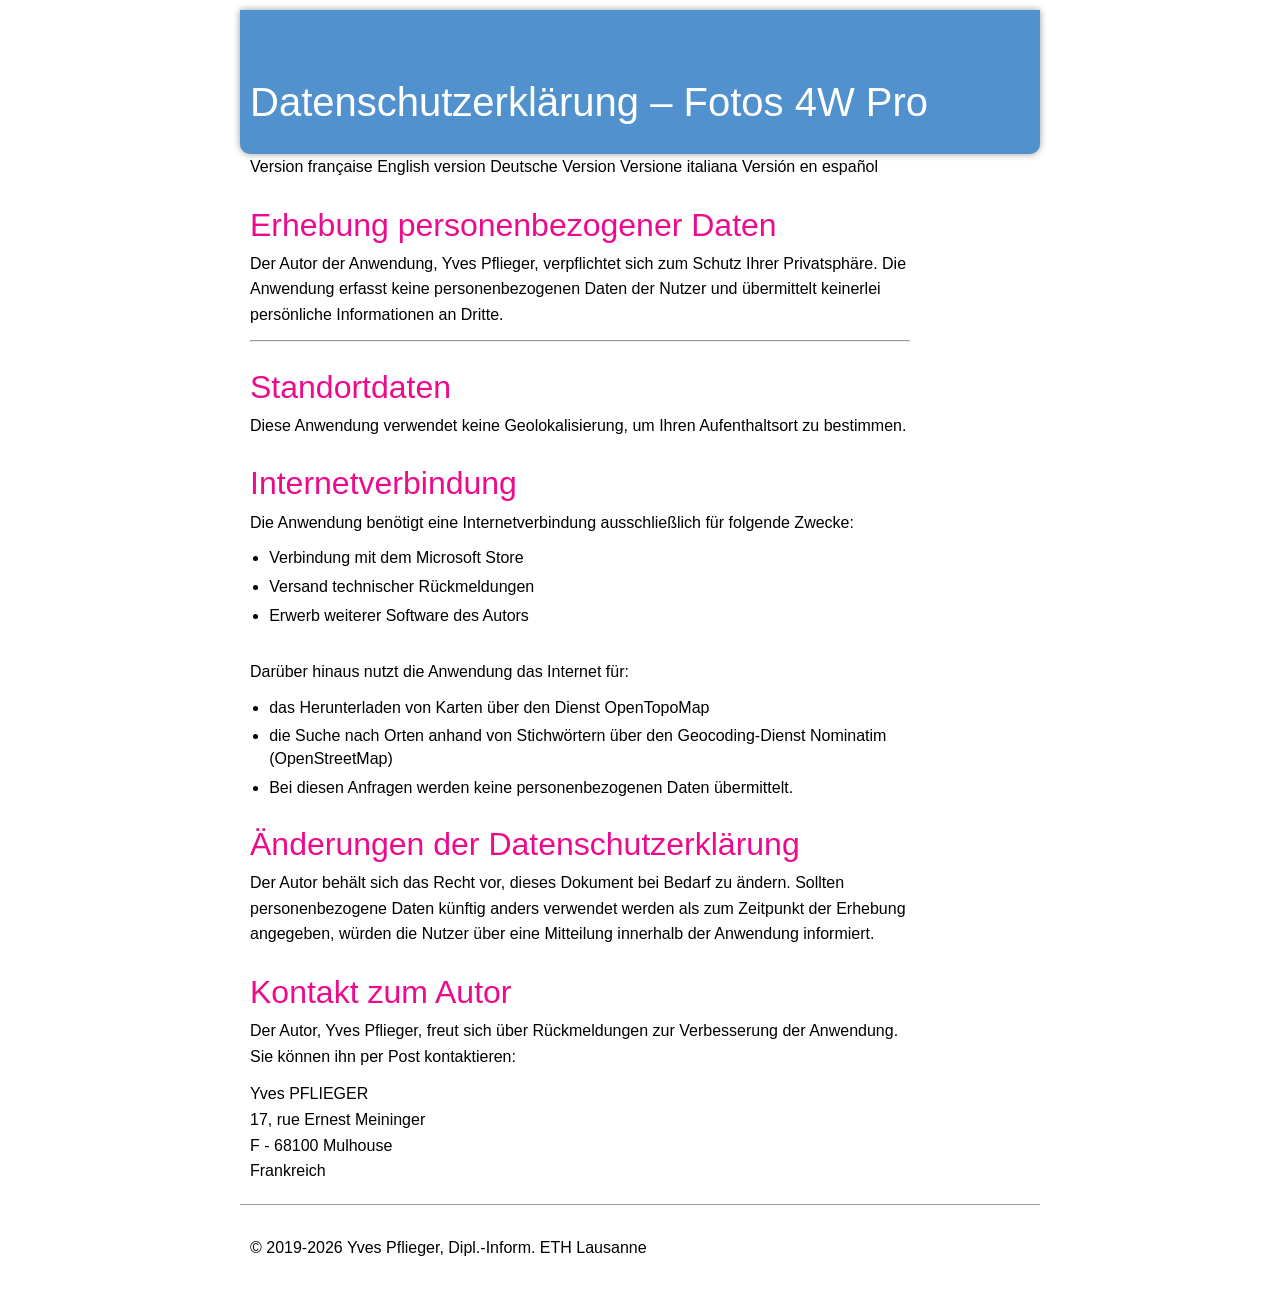
<file: de/index.html>
<!DOCTYPE html PUBLIC "-//W3C//DTD XHTML 1.0 Strict//EN" "http://www.w3.org/TR/xhtml1/DTD/xhtml1-strict.dtd"> 
<html xmlns="http://www.w3.org/1999/xhtml" dir="ltr" lang="fr-FR"> 
    <head>
        <title>Yves Pflieger, ingénieur informaticien</title>
        <meta http-equiv="Content-Type" content="text/html; charset=UTF-8" />
        <meta content="Politique de confidentialité de l'application Photos 4W Pro pour Windows."
            name="description" />
        <meta content="Photo, politique confidentialité, Windows"
            name="keywords" />
        <meta content="Yves Pflieger" name="author" />
        <link href="../css/styles.css" rel="stylesheet" />
        <meta name="viewport" content="width=device-width; initial-scale=1.0; maximum-scale=1.0; user-scalable=0;" />
    </head>
    <body>
        <div class='pg'>
            <div class='head'>
                <h1>Datenschutzerklärung – Fotos 4W Pro</h1>
            </div>
            <div class='pg-main'>
                <div class='entries'>
					<a href="../fr/index.html">Version française</a>
					<a href="../en/index.html">English version</a>
					<a href="../de/index.html">Deutsche Version</a>
                    <a href="../it/index.html">Versione italiana</a>
			        <a href="../es/index.html">Versión en español</a>
                    <h2>Erhebung personenbezogener Daten</h2>
                    <p class='preview'>Der Autor der Anwendung, Yves Pflieger, verpflichtet sich zum Schutz Ihrer Privatsphäre.
					Die Anwendung erfasst keine personenbezogenen Daten der Nutzer und übermittelt keinerlei persönliche Informationen an Dritte.</p>
					
                    <hr />
					
                    <h2>Standortdaten</h2>
                    <p class='preview'>Diese Anwendung verwendet keine Geolokalisierung, um Ihren Aufenthaltsort zu bestimmen.</p>
					
                    <h2>Internetverbindung</h2>
                    <p class='preview'>Die Anwendung benötigt eine Internetverbindung ausschließlich für folgende Zwecke:</p>
					<ul>
						<li>Verbindung mit dem Microsoft Store</li>
						<li>Versand technischer Rückmeldungen</li>
						<li>Erwerb weiterer Software des Autors</li>
					</ul></br>
					<p class='preview'>Darüber hinaus nutzt die Anwendung das Internet für:</p>
					<ul>
						<li>das Herunterladen von Karten über den Dienst OpenTopoMap</li>
						<li>die Suche nach Orten anhand von Stichwörtern über den Geocoding‑Dienst Nominatim (OpenStreetMap)</li>
						<li>Bei diesen Anfragen werden keine personenbezogenen Daten übermittelt.</li>
				  </ul>
                    <h2>Änderungen der Datenschutzerklärung</h2>
                    <p class='preview'>Der Autor behält sich das Recht vor, dieses Dokument bei Bedarf zu ändern.
							Sollten personenbezogene Daten künftig anders verwendet werden als zum Zeitpunkt der Erhebung angegeben, würden die Nutzer über eine Mitteilung innerhalb der Anwendung informiert.</p>

                    <h2>Kontakt zum Autor</h2>
                    <p class='preview'>Der Autor, Yves Pflieger, freut sich über Rückmeldungen zur Verbesserung der Anwendung.
					Sie können ihn per Post kontaktieren:</p>
                    <p>Yves PFLIEGER<br />
                        17, rue Ernest Meininger<br />
                        F - 68100 Mulhouse<br />
                        Frankreich</p>
                </div>
                <!--                
                <div class='sidebar'>
					<h2 class='not-there'>Blog Menu</h2>
					<h3 class='subscribe'>Subscribe</h3>
					<ul class='subscribe'>
						<li><a href='#'>RSS</a></li>
					</ul>
					<h3>Social</h3>
					<ul>
						<li><a href='#'>Facebook</a></li>
						<li><a href='#'>Twitter</a></li>
					</ul>
				</div>-->
            </div>
            <div class='foot'>
                <p> © 2019-2026 Yves Pflieger, Dipl.-Inform. ETH Lausanne</p>
            </div>

        </div>
    </body>
</html>
<!--
•Faire appel à un ingénieur diplômé d'une grande école, c'est se préserver de tout amateurisme.
•Traiter directement avec un ingénieur, c'est l'avantage d'avoir un seul interlocuteur pour un maximum de flexibilité, de réactivité et de compétence.
•Des étapes bien respectées pour avancer sans mauvaises surprises.
•Ce qui est simple est beau ou le souci du détail au pixel près.
•Faites appel à un spécialiste pour proposer votre site en version mobile avec la technologie HTML 5.
•L'ingénierie informatique: des professionnels de haut niveau aptes à s'adapter aux vrais problèmes.
-->
</file>
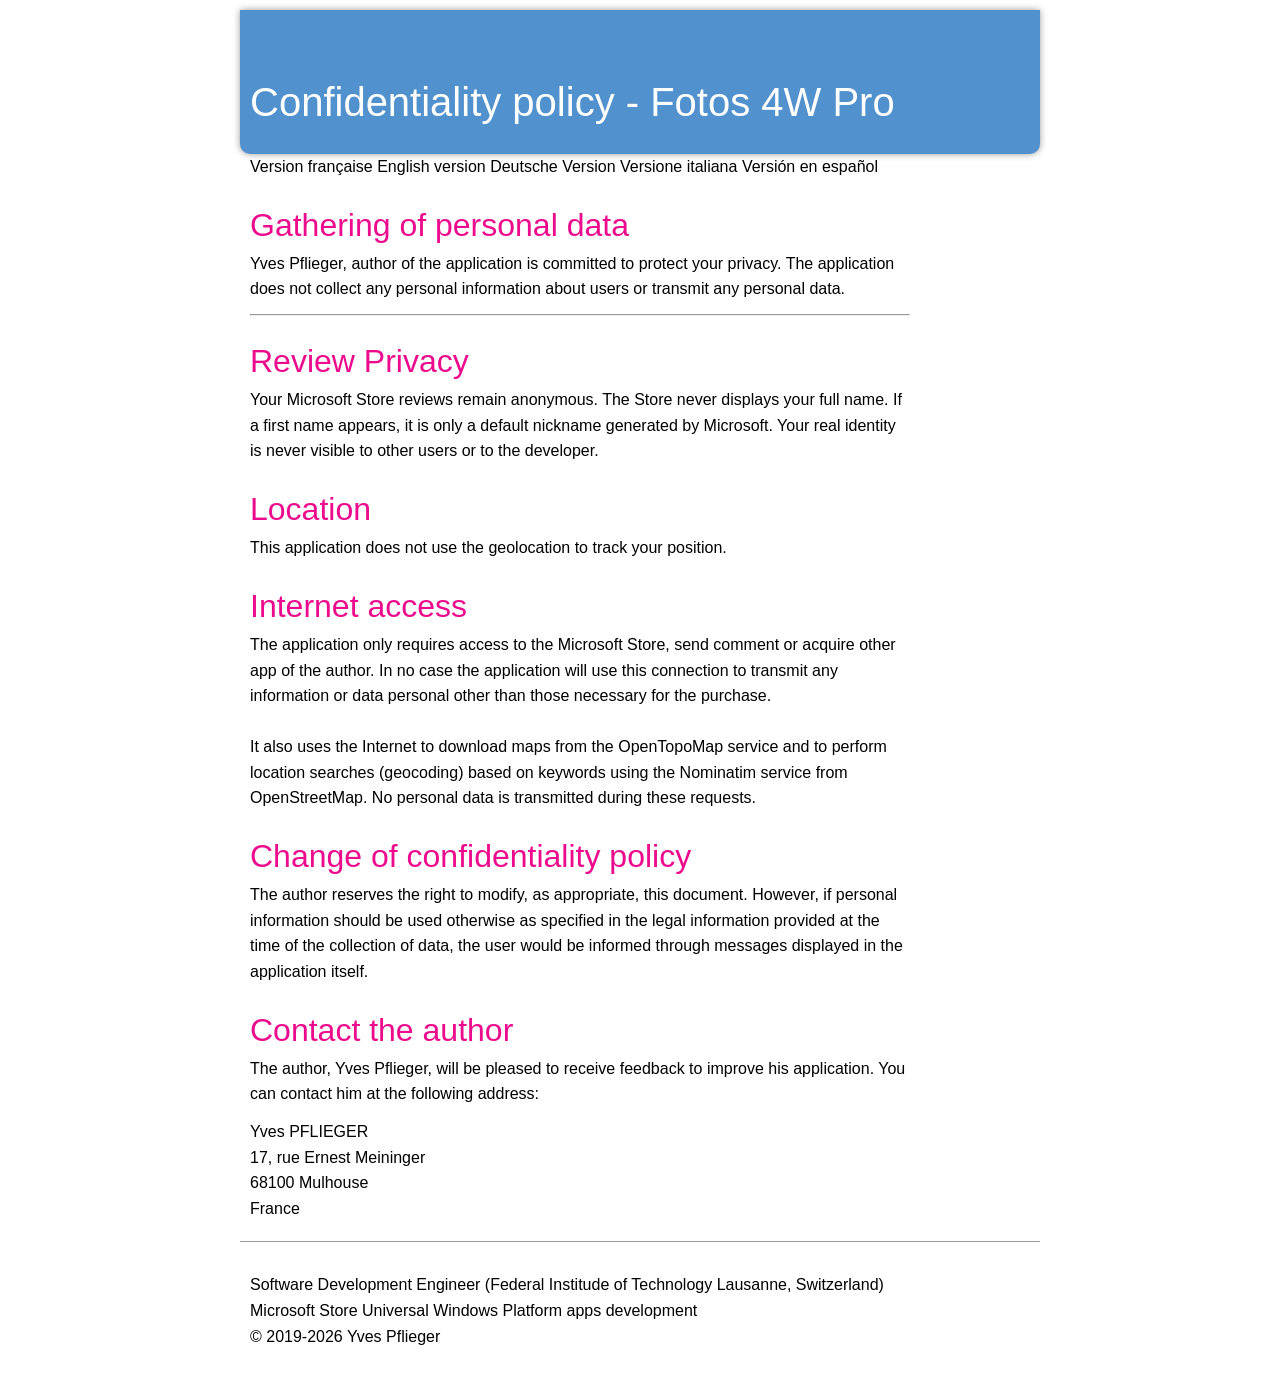
<file: en/index.html>
﻿<!DOCTYPE html PUBLIC "-//W3C//DTD XHTML 1.0 Strict//EN" "http://www.w3.org/TR/xhtml1/DTD/xhtml1-strict.dtd"> 
<html xmlns="http://www.w3.org/1999/xhtml" dir="ltr" lang="fr-FR"> 
    <head>
        <title>Yves Pflieger, sofware development engineer</title>
        <meta http-equiv="Content-Type" content="text/html; charset=UTF-8" />
        <meta content="Politique de confidentialité de l'application Fotos 4W Pro pour Windows 10-11"
            name="description" />
        <meta content="Fotos 4W Pro, Yves Pflieger, politique confidentialité, Windows 10-11"
            name="keywords" />
        <meta content="Yves Pflieger" name="author" />
        <link href="../css/styles.css" rel="stylesheet" />
        <meta name="viewport" content="width=device-width; initial-scale=1.0; maximum-scale=1.0; user-scalable=0;" />
    </head>
    <body>
        <div class='pg'>
            <div class='head'>
                <h1>Confidentiality policy - Fotos 4W Pro</h1>
            </div>
            <div class='pg-main'>
                <div class='entries'>
					<a href="../fr/index.html">Version française</a>
					<a href="../en/index.html">English version</a>
					<a href="../de/index.html">Deutsche Version</a>
                    <a href="../it/index.html">Versione italiana</a>
			         <a href="../es/index.html">Versión en español</a>
					 
                    <h2>Gathering of personal data</h2>
                    <p class='preview'>Yves Pflieger, author of the application is committed to protect your privacy. The application does not collect any personal information about users or transmit any personal data. </p>
                    <hr />
					
					<h2>Review Privacy</h2>
					<p class='preview'>Your Microsoft Store reviews remain anonymous.
						The Store never displays your full name. If a first name appears, it is only a default nickname generated by Microsoft. 
						Your real identity is never visible to other users or to the developer.</p>
											
                    <h2>Location</h2>
                    <p class='preview'>This application does not use the geolocation to track your position.</p>
					
                    <h2>Internet access</h2>
                    <p class='preview'>The application only requires access to the Microsoft Store, send comment or acquire other app of the author. In no case the application will use this connection to transmit any information or data personal other than those necessary for the purchase.<br/><br/>
					It also uses the Internet to download maps from the OpenTopoMap service and to perform location searches (geocoding) based on keywords using the Nominatim service from OpenStreetMap. No personal data is transmitted during these requests.</p>
					
                    <h2>Change of confidentiality policy</h2>
                    <p class='preview'>The author reserves the right to modify, as appropriate, this document. However, if personal information should be used otherwise as specified in the legal information provided at the time of the collection of data, the user would be informed through messages displayed in the application itself.</p>
					
                    <h2>Contact the author</h2>
                    <p class='preview'>The author, Yves Pflieger, will be pleased to receive feedback to improve his application. You can contact him at the following address:</p>
                    <p>Yves PFLIEGER<br />
                        17, rue Ernest Meininger<br />
                        68100 Mulhouse<br />
                        France</p>
                </div>
                <!--                
                <div class='sidebar'>
					<h2 class='not-there'>Blog Menu</h2>
					<h3 class='subscribe'>Subscribe</h3>
					<ul class='subscribe'>
						<li><a href='#'>RSS</a></li>
					</ul>
					<h3>Social</h3>
					<ul>
						<li><a href='#'>Facebook</a></li>
						<li><a href='#'>Twitter</a></li>
					</ul>
				</div>-->
            </div>
            <div class='foot'>
                <p>Software Development Engineer (Federal Institude of Technology Lausanne, Switzerland)<br />
                    Microsoft Store Universal Windows Platform apps  development<br />
                    © 2019-2026 Yves Pflieger</p>
            </div>

        </div>
    </body>
</html>
<!--
•Faire appel à un ingénieur diplômé d'une grande école, c'est se préserver de tout amateurisme.
•Traiter directement avec un ingénieur, c'est l'avantage d'avoir un seul interlocuteur pour un maximum de flexibilité, de réactivité et de compétence.
•Des étapes bien respectées pour avancer sans mauvaises surprises.
•Ce qui est simple est beau ou le souci du détail au pixel près.
•Faites appel à un spécialiste pour proposer votre site en version mobile avec la technologie HTML 5.
•L'ingénierie informatique: des professionnels de haut niveau aptes à s'adapter aux vrais problèmes.
-->
</file>
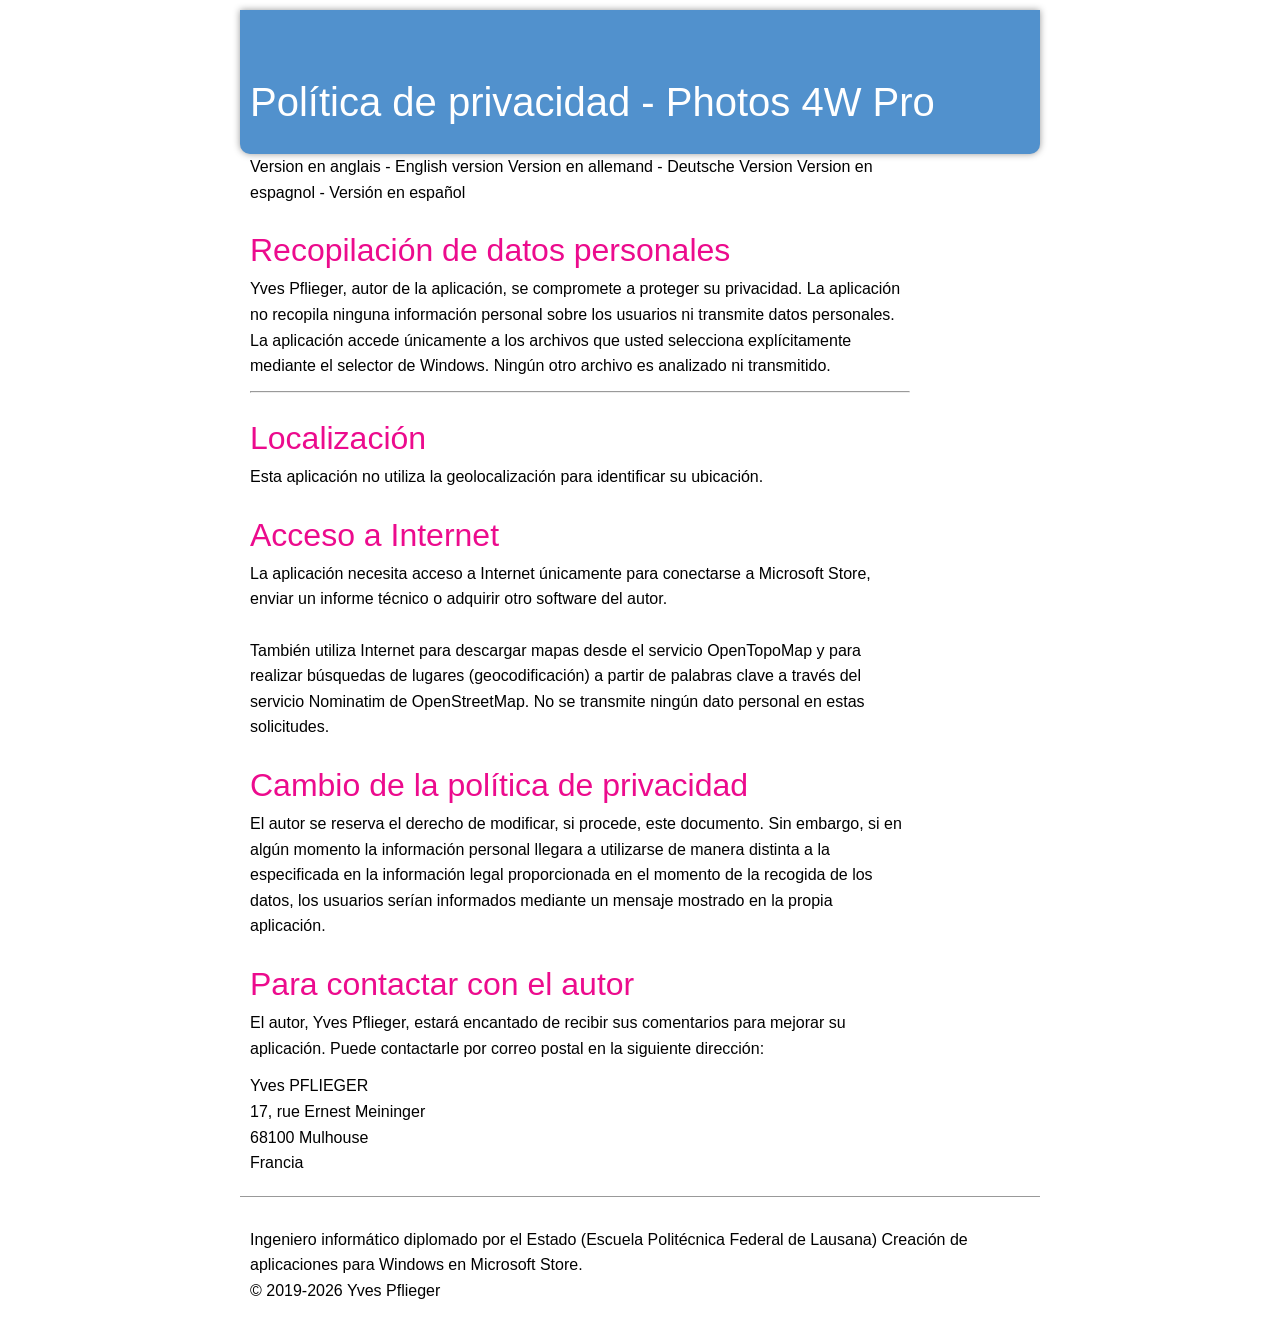
<file: es/index.html>
<!DOCTYPE html PUBLIC "-//W3C//DTD XHTML 1.0 Strict//EN" "http://www.w3.org/TR/xhtml1/DTD/xhtml1-strict.dtd"> 
<html xmlns="http://www.w3.org/1999/xhtml" dir="ltr" lang="es-ES"> 
    <head>
        <title>Yves Pflieger, ingeniero informático</title>
        <meta http-equiv="Content-Type" content="text/html; charset=UTF-8" />
        <meta content="Política de privacidad de la aplicación Photos 4W Pro para Windows."
            name="description" />
        <meta content="Foto, política de privacidad, Windows"
            name="keywords" />
        <meta content="Yves Pflieger" name="author" />
        <link href="../css/styles.css" rel="stylesheet" />
        <meta name="viewport" content="width=device-width; initial-scale=1.0; maximum-scale=1.0; user-scalable=0;" />
    </head>
    <body>
        <div class='pg'>
            <div class='head'>
                <h1>Política de privacidad - Photos 4W Pro</h1>
            </div>
            <div class='pg-main'>
                <div class='entries'>
             <a href="http://logiciel.azurewebsites.net/Legal/PhotoTri/en/index.html">Version en anglais - English version</a>
             <a href="http://logiciel.azurewebsites.net/Legal/PhotoTri/de/index.html">Version en allemand - Deutsche Version</a>
             <a href="http://logiciel.azurewebsites.net/Legal/PhotoTri/es/index.html">Version en espagnol - Versión en español</a>
                    <h2>Recopilación de datos personales</h2>
                    <p class='preview'>Yves Pflieger, autor de la aplicación, se compromete a proteger su privacidad. La aplicación no recopila ninguna información personal sobre los usuarios ni transmite datos personales. La aplicación accede únicamente a los archivos que usted selecciona explícitamente mediante el selector de Windows. Ningún otro archivo es analizado ni transmitido.</p>
                    <hr />
                    <h2>Localización</h2>
                    <p class='preview'>Esta aplicación no utiliza la geolocalización para identificar su ubicación.</p>
                    <h2>Acceso a Internet</h2>
                    <p class='preview'>La aplicación necesita acceso a Internet únicamente para conectarse a Microsoft Store, enviar un informe técnico o adquirir otro software del autor. <br/><br/>
                        También utiliza Internet para descargar mapas desde el servicio OpenTopoMap y para realizar búsquedas de lugares (geocodificación) a partir de palabras clave a través del servicio Nominatim de OpenStreetMap. No se transmite ningún dato personal en estas solicitudes.</p>
                    <h2>Cambio de la política de privacidad</h2>
                    <p class='preview'>El autor se reserva el derecho de modificar, si procede, este documento. Sin embargo, si en algún momento la información personal llegara a utilizarse de manera distinta a la especificada en la información legal proporcionada en el momento de la recogida de los datos, los usuarios serían informados mediante un mensaje mostrado en la propia aplicación.</p>
                    <h2>Para contactar con el autor</h2>
                    <p class='preview'>El autor, Yves Pflieger, estará encantado de recibir sus comentarios para mejorar su aplicación. Puede contactarle por correo postal en la siguiente dirección:</p>
                    <p>Yves PFLIEGER<br />
                        17, rue Ernest Meininger<br />
                        68100 Mulhouse<br />
                        Francia</p>
                </div>

            </div>
            <div class='foot'>
                <p>Ingeniero informático diplomado por el Estado (Escuela Politécnica Federal de Lausana)  
Creación de aplicaciones para Windows en Microsoft Store.<br />
                    © 2019-2026 Yves Pflieger</p>
            </div>

        </div>
    </body>
</html>
</file>
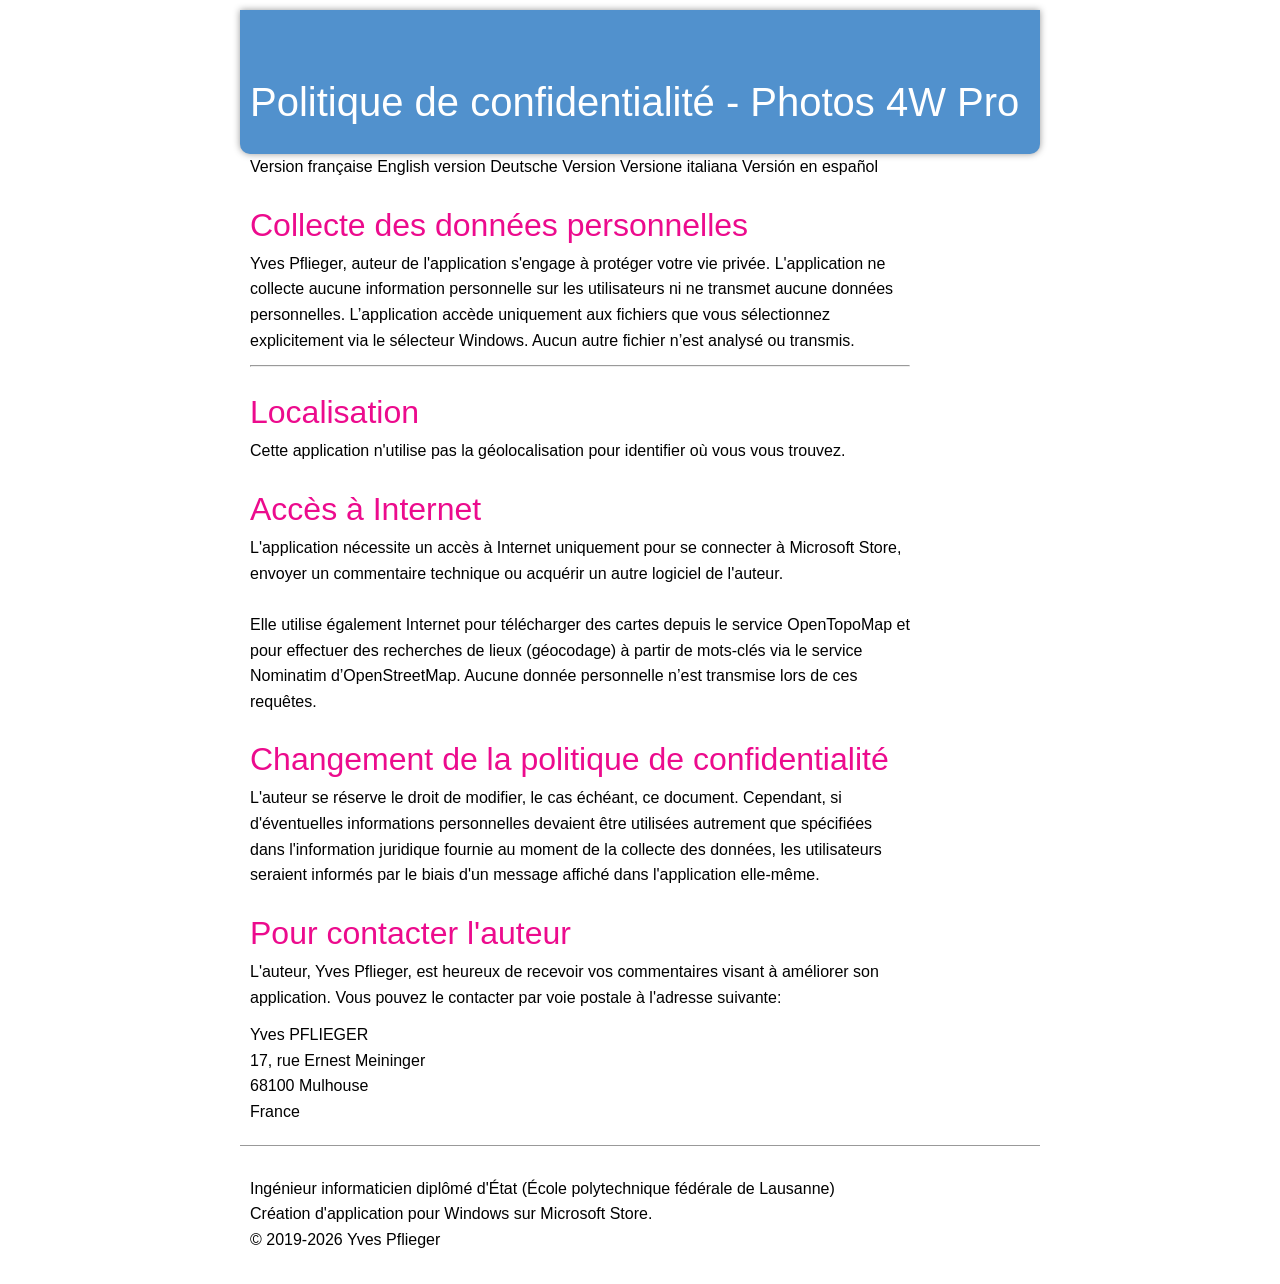
<file: fr/index.html>
<!DOCTYPE html PUBLIC "-//W3C//DTD XHTML 1.0 Strict//EN" "http://www.w3.org/TR/xhtml1/DTD/xhtml1-strict.dtd"> 
<html xmlns="http://www.w3.org/1999/xhtml" dir="ltr" lang="fr-FR"> 
    <head>
        <title>Yves Pflieger, ingénieur informaticien</title>
        <meta http-equiv="Content-Type" content="text/html; charset=UTF-8" />
        <meta content="Politique de confidentialité de l'application Photos 4W Pro pour Windows."
            name="description" />
        <meta content="Photo, politique confidentialité, Windows"
            name="keywords" />
        <meta content="Yves Pflieger" name="author" />
        <link href="../css/styles.css" rel="stylesheet" />
        <meta name="viewport" content="width=device-width; initial-scale=1.0; maximum-scale=1.0; user-scalable=0;" />
    </head>
    <body>
        <div class='pg'>
            <div class='head'>
                <h1>Politique de confidentialité - Photos 4W Pro</h1>
            </div>
            <div class='pg-main'>
                <div class='entries'>
					<a href="../fr/index.html">Version française</a>
					<a href="../en/index.html">English version</a>
					<a href="../index.html">Deutsche Version</a>
                    <a href="../it/index.html">Versione italiana</a>
			        <a href="../es/index.html">Versión en español</a>
                    <h2>Collecte des données personnelles</h2>
                    <p class='preview'>Yves Pflieger, auteur de l'application 
                        s'engage à protéger votre vie privée. L'application ne collecte aucune information
                        personnelle sur les utilisateurs ni ne transmet aucune données
                        personnelles. L’application accède uniquement aux fichiers que vous sélectionnez explicitement via le sélecteur Windows. Aucun autre fichier n’est analysé ou transmis. </p>
                    <hr />
                    <h2>Localisation</h2>
                    <p class='preview'>Cette application n'utilise pas la géolocalisation pour identifier où vous vous trouvez.</p>
                    <h2>Accès à Internet</h2>
                    <p class='preview'>L'application nécessite un accès à Internet uniquement pour
                        se connecter à Microsoft Store, envoyer un commentaire technique ou acquérir un autre logiciel de l'auteur. <br/><br/>
						Elle utilise également Internet pour télécharger des cartes depuis le service OpenTopoMap et pour effectuer des recherches de lieux (géocodage) à partir de mots‑clés via le service Nominatim d’OpenStreetMap. Aucune donnée personnelle n’est transmise lors de ces requêtes.</p>
                    <h2>Changement de la politique de confidentialité</h2>
                    <p class='preview'>L'auteur se réserve le droit de modifier, le cas échéant, ce document.
                        Cependant, si d'éventuelles informations personnelles devaient être utilisées autrement
                        que spécifiées dans l'information juridique fournie au moment de la collecte des données,
                        les utilisateurs seraient informés par le biais d'un message affiché dans l'application
                        elle-même. </p>
                    <h2>Pour contacter l'auteur</h2>
                    <p class='preview'>L'auteur, Yves Pflieger, est heureux de recevoir vos commentaires
                        visant à améliorer son application. Vous pouvez le contacter par voie postale à l'adresse suivante:</p>
                    <p>Yves PFLIEGER<br />
                        17, rue Ernest Meininger<br />
                        68100 Mulhouse<br />
                        France</p>
                </div>
            </div>
            <div class='foot'>
                <p>Ingénieur informaticien diplômé d'État (École polytechnique fédérale de Lausanne)<br />
                    Création d'application pour Windows  sur Microsoft Store.<br />
                    © 2019-2026 Yves Pflieger</p>
            </div>

        </div>
    </body>
</html>
</file>
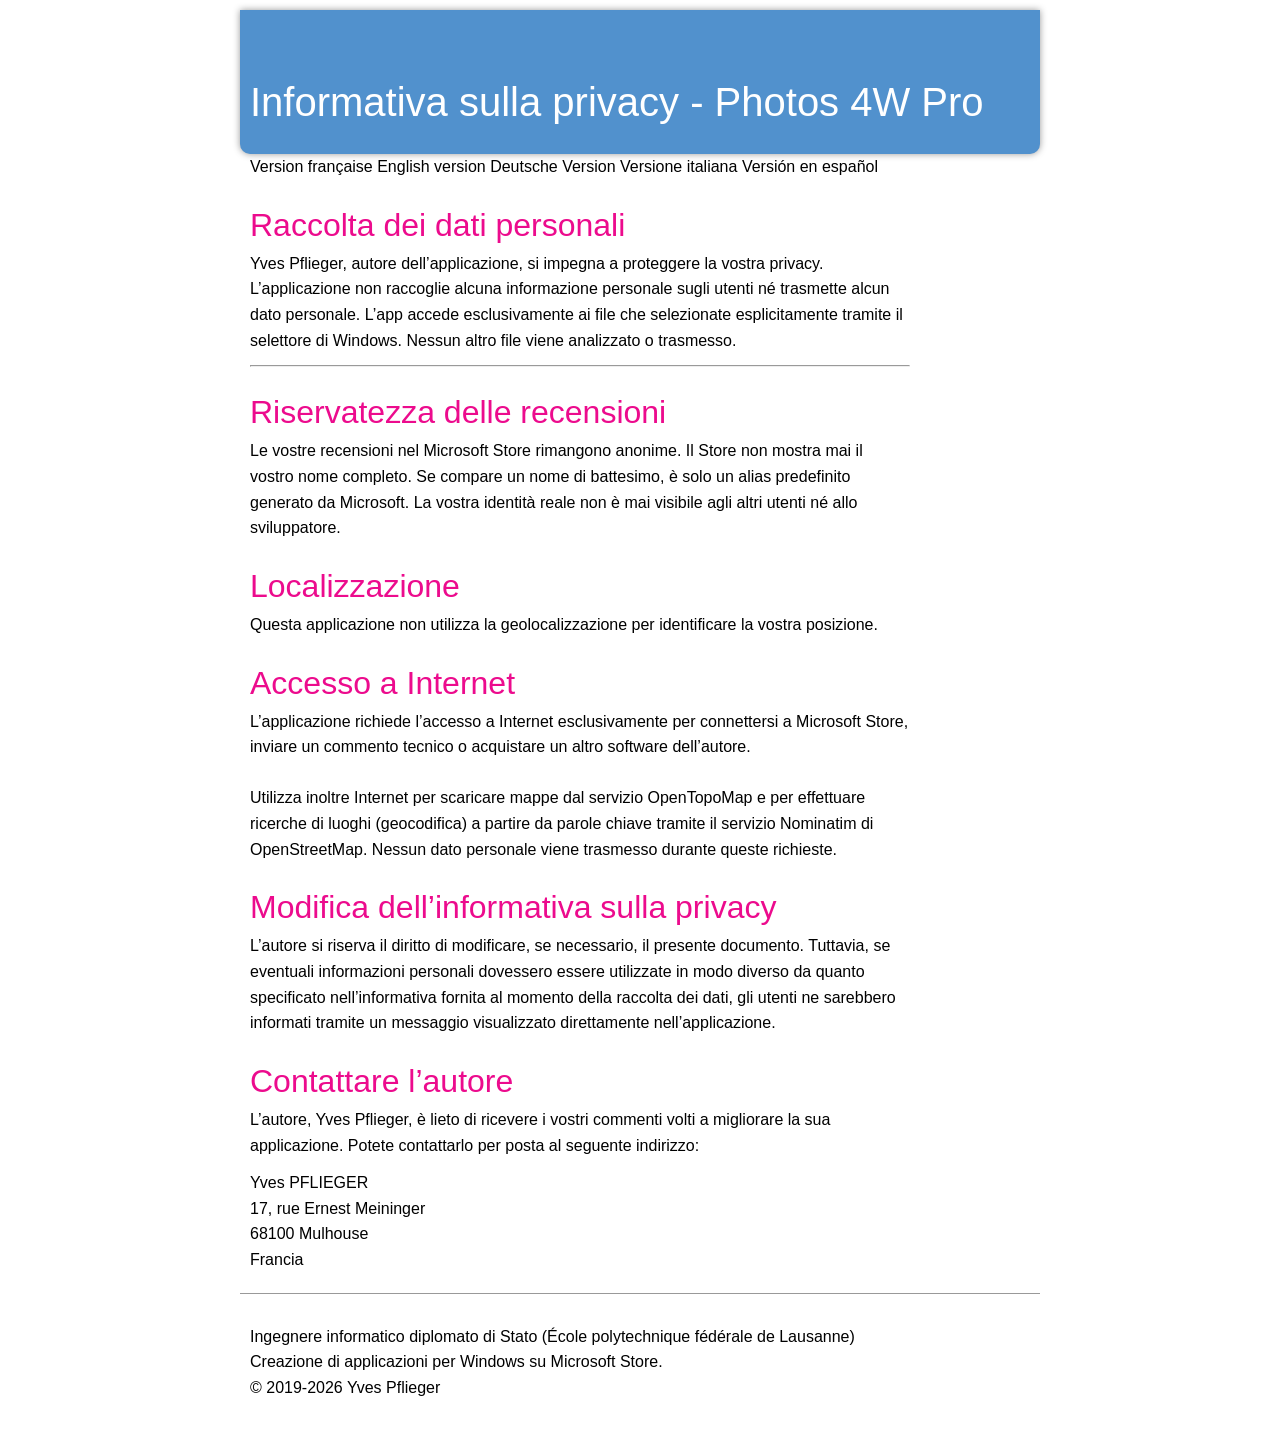
<file: it/index.html>
<!DOCTYPE html PUBLIC "-//W3C//DTD XHTML 1.0 Strict//EN" "http://www.w3.org/TR/xhtml1/DTD/xhtml1-strict.dtd"> 
<html xmlns="http://www.w3.org/1999/xhtml" dir="ltr" lang="it-IT"> 
    <head>
        <title>Yves Pflieger, ingegnere informatico</title>
        <meta http-equiv="Content-Type" content="text/html; charset=UTF-8" />
        <meta content="Informativa sulla privacy dell'applicazione Photos 4W Pro per Windows."
            name="description" />
        <meta content="Foto, informativa privacy, Windows"
            name="keywords" />
        <meta content="Yves Pflieger" name="author" />
        <link href="../css/styles.css" rel="stylesheet" />
        <meta name="viewport" content="width=device-width; initial-scale=1.0; maximum-scale=1.0; user-scalable=0;" />
    </head>
    <body>
        <div class='pg'>
            <div class='head'>
                <h1>Informativa sulla privacy - Photos 4W Pro</h1>
            </div>
            <div class='pg-main'>
                <div class='entries'>
					<a href="../fr/index.html">Version française</a>
					<a href="../en/index.html">English version</a>
					<a href="../de/index.html">Deutsche Version</a>
                    <a href="../it/index.html">Versione italiana</a>
			         <a href="../es/index.html">Versión en español</a>
                    <h2>Raccolta dei dati personali</h2>
                    <p class='preview'>Yves Pflieger, autore dell’applicazione, 
                        si impegna a proteggere la vostra privacy. L’applicazione non raccoglie alcuna informazione
                        personale sugli utenti né trasmette alcun dato personale.
                        L’app accede esclusivamente ai file che selezionate esplicitamente tramite il selettore di Windows. Nessun altro file viene analizzato o trasmesso. </p>

                    <hr />
					
					<h2>Riservatezza delle recensioni</h2>
					<p class='preview'>Le vostre recensioni nel Microsoft Store rimangono anonime.
							Il Store non mostra mai il vostro nome completo.
							Se compare un nome di battesimo, è solo un alias predefinito generato da Microsoft.
							La vostra identità reale non è mai visibile agli altri utenti né allo sviluppatore.</p>

                    <h2>Localizzazione</h2>
                    <p class='preview'>Questa applicazione non utilizza la geolocalizzazione per identificare la vostra posizione.</p>

                    <h2>Accesso a Internet</h2>
                    <p class='preview'>L’applicazione richiede l’accesso a Internet esclusivamente per
                        connettersi a Microsoft Store, inviare un commento tecnico o acquistare un altro software dell’autore. <br/><br/>
                        Utilizza inoltre Internet per scaricare mappe dal servizio OpenTopoMap e per effettuare ricerche di luoghi (geocodifica) a partire da parole chiave tramite il servizio Nominatim di OpenStreetMap. Nessun dato personale viene trasmesso durante queste richieste.</p>

                    <h2>Modifica dell’informativa sulla privacy</h2>
                    <p class='preview'>L’autore si riserva il diritto di modificare, se necessario, il presente documento.
                        Tuttavia, se eventuali informazioni personali dovessero essere utilizzate in modo diverso
                        da quanto specificato nell’informativa fornita al momento della raccolta dei dati,
                        gli utenti ne sarebbero informati tramite un messaggio visualizzato direttamente
                        nell’applicazione. </p>

                    <h2>Contattare l’autore</h2>
                    <p class='preview'>L’autore, Yves Pflieger, è lieto di ricevere i vostri commenti
                        volti a migliorare la sua applicazione. Potete contattarlo per posta al seguente indirizzo:</p>

                    <p>Yves PFLIEGER<br />
                        17, rue Ernest Meininger<br />
                        68100 Mulhouse<br />
                        Francia</p>
                </div>
            </div>

            <div class='foot'>
                <p>Ingegnere informatico diplomato di Stato (École polytechnique fédérale de Lausanne)<br />
                    Creazione di applicazioni per Windows su Microsoft Store.<br />
                    © 2019-2026 Yves Pflieger</p>
            </div>

        </div>
    </body>
</html>
</file>
<file: css/styles.css>
/* ------------------------------
   RESET MODERNE
------------------------------ */
* {
    margin: 0;
    padding: 0;
    box-sizing: border-box;
}

body {
    font-family: Helvetica, "Helvetica Neue", Arial, sans-serif;
    line-height: 1.6;
    background: #fff;
    color: #000;
}

/* ------------------------------
   TITRES
------------------------------ */
h1, h2, h3 {
    font-family: "Segoe UI Light", "Segoe UI", Verdana, Arial, sans-serif;
    font-weight: normal;
}

h1 {
    color: #fff;
    font-size: 40px;
}

h2 {
    margin-top: 20px;
    font-size: 32px;
    color: #ec0b8d;
}

p {
    margin-bottom: 12px;
    font-size: 16px;
}

/* ------------------------------
   LIENS
------------------------------ */
a {
    color: inherit;
    text-decoration: none;
}

a:hover {
    text-decoration: underline;
}

/* ------------------------------
   LISTES
------------------------------ */
ul {
    margin-left: 1.2em;
    padding-left: 0;
    font-family: inherit;
    font-size: inherit;
}

li {
    margin-bottom: 0.4em;
    line-height: 1.4;
}

/* ------------------------------
   STRUCTURE
------------------------------ */
.pg {
    width: 100%;
    max-width: 800px;
    margin: 0 auto;
}

.head {
    background: #5191cd;
    padding: 60px 10px 20px 10px;
    margin-top: 10px;
    border-radius: 0 0 10px 10px;
    box-shadow: 0 0 7px #999;
}

.pg-main {
    padding: 0 10px;
}

.entries {
    width: 100%;
}

/* ------------------------------
   PIED DE PAGE
------------------------------ */
.foot {
    margin-top: 20px;
    padding: 20px 10px;
    border-top: 1px solid #999;
    background: #333;
    color: #fff;
    text-align: left;
}

/* ------------------------------
   DESKTOP
------------------------------ */
@media (min-width: 800px) {
    .head {
        width: 100%;
        height: auto;
    }

    .entries {
        width: 680px;
        padding-right: 20px;
    }

    .foot {
        background: transparent;
        color: #000;
        padding-top: 30px;
    }
}
</file>
